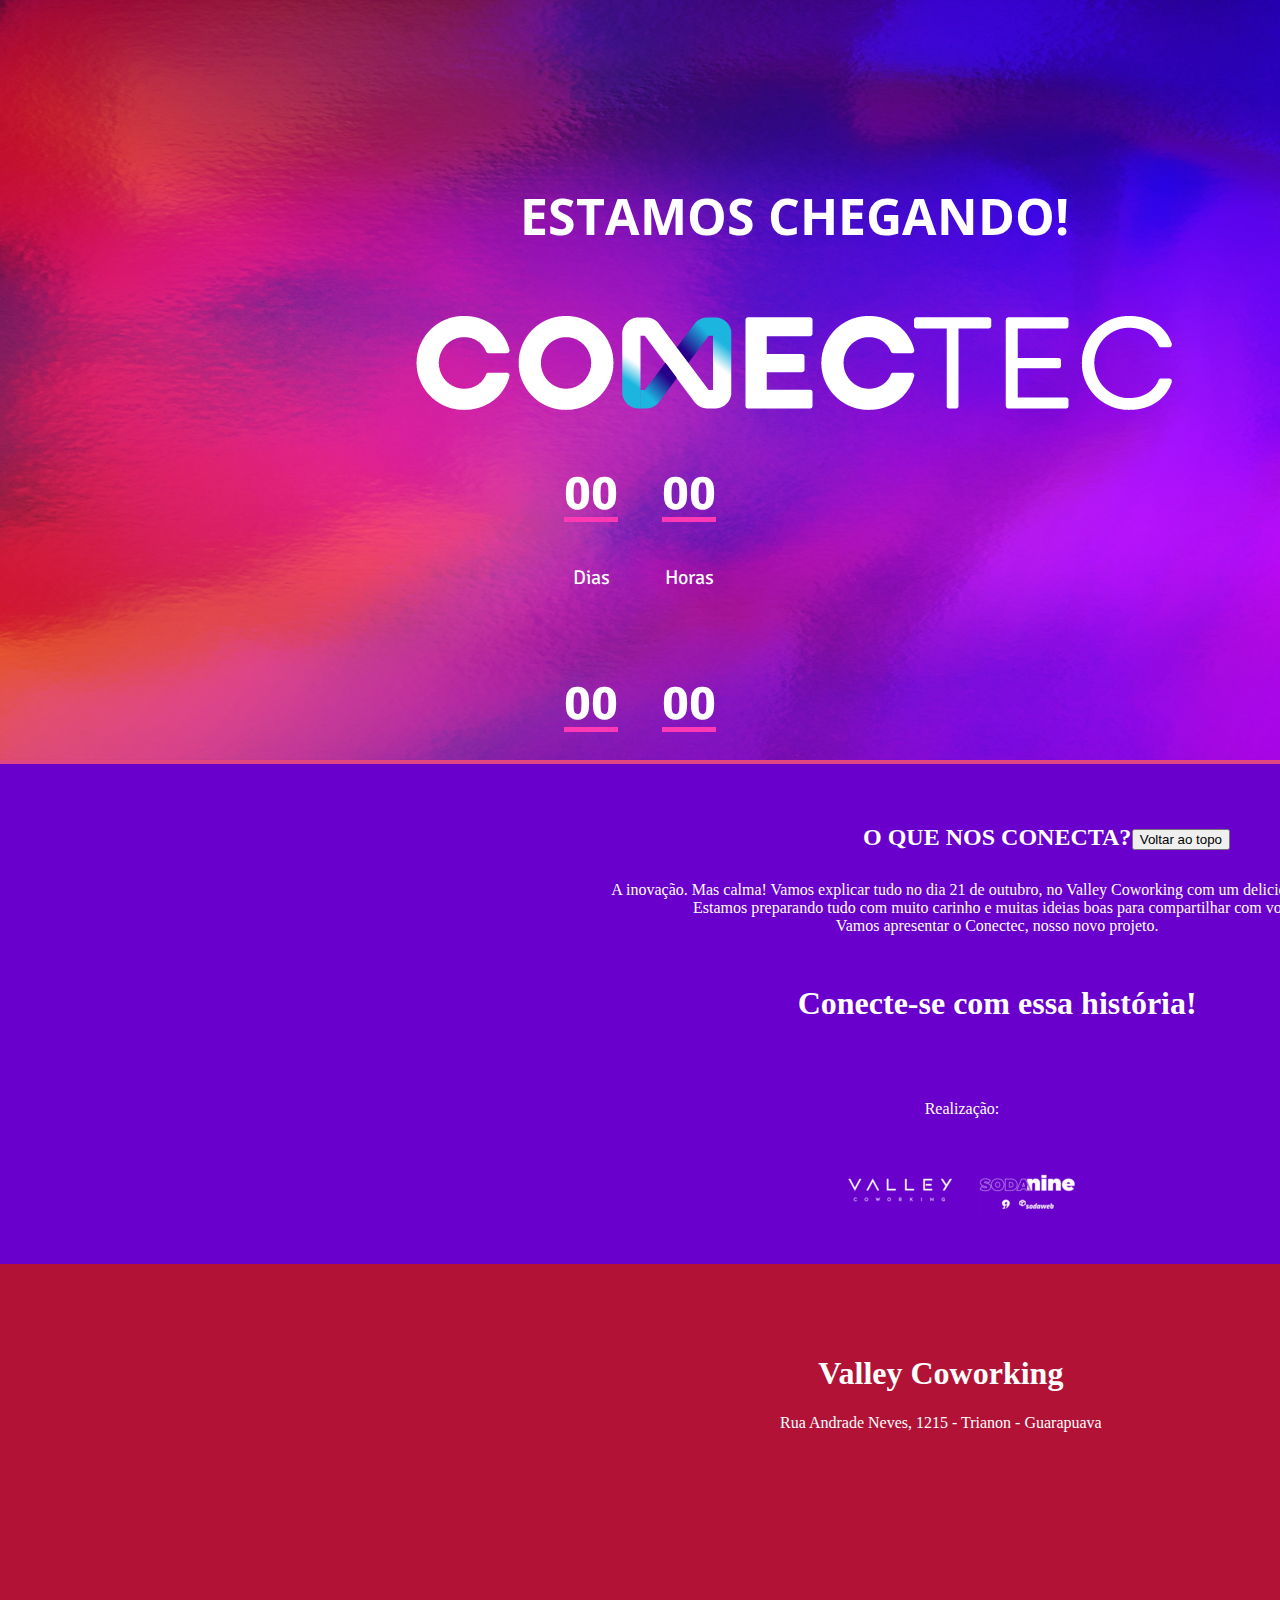
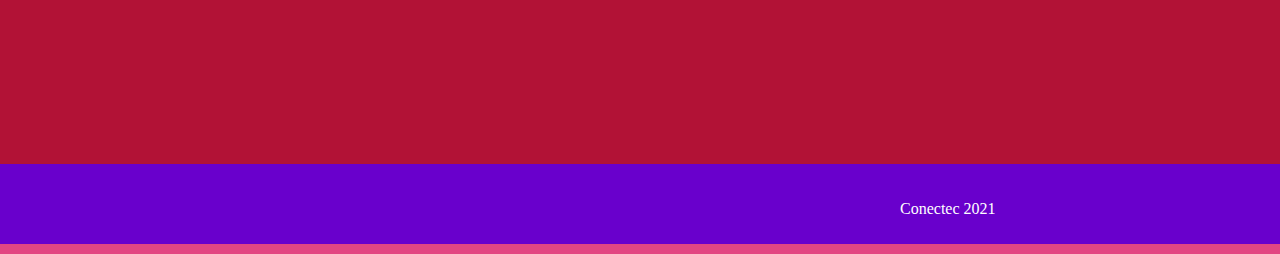
<file: index.html>
<!DOCTYPE html>
<html lang="en">
  <head>
    <meta charset="UTF-8" />
    <meta http-equiv="X-UA-Compatible" content="IE=edge" />
    <meta name="viewport" content="width=device-width, initial-scale=1.0" />
    <title>Conectec</title>
    <link rel="stylesheet" type="text/css" href="style.css" />
    <link
      href="https://cdn.jsdelivr.net/npm/bootstrap@5.2.0/dist/css/bootstrap.min.css"
      rel="stylesheet"
      integrity="sha384-gH2yIJqKdNHPEq0n4Mqa/HGKIhSkIHeL5AyhkYV8i59U5AR6csBvApHHNl/vI1Bx"
      crossorigin="anonymous"
    />
    <script src="js/index1.js"></script>

  </head>
  <body onload="document.body.style.opacity='1'">
    <nav>
      <div id="menu">
        <h6><a href="http://127.0.0.1:5500/index2.html"> Sobre nós</a></h6>
        <h6><a href="http://127.0.0.1:5500/index3.html"> Fale conosco</a></h6>
      </div>
    </nav>
    <section class="container1">
      <img id="fundo" src="img/fundo_horizontal.jpg" alt="" />

      <div id="text-center">
        <h2>ESTAMOS CHEGANDO!</h2>
        <img src="img/conectech_logo.png" alt="" />
      </div>
      <div id="countdown">
        <div>
          <h2>00</h2>
          <span>Dias</span>
        </div>
        <div>
          <h2>00</h2>
          <span>Horas</span>
        </div>
        <div>
          <h2>00</h2>
          <span>Min</span>
        </div>
        <div>
          <h2>00</h2>
          <span>Sec</span>
        </div>
      </div>
    </section>

    <section class="container2">
      <div id="text">
        <h2>O QUE NOS CONECTA?</h2>
        <p>
          A inovação. Mas calma! Vamos explicar tudo no dia 21 de outubro, no
          Valley Coworking com um delicioso café e muita <br />
          Estamos preparando tudo com muito carinho e muitas ideias boas para
          compartilhar com você! <br />Vamos apresentar o Conectec, nosso novo
          projeto.
        </p>
        <h1>Conecte-se com essa história!</h1>
      </div>

      <div id="Realization">
        <p>Realização:</p>
        <img src="img/logos-idea.png" alt="" />
      </div>
    </section>

    <section class="container3">
      <div id="address">
        <h1>Valley Coworking</h1>
        <p>Rua Andrade Neves, 1215 - Trianon - Guarapuava</p>
        <iframe
          src="https://www.google.com/maps/embed?pb=!1m14!1m8!1m3!1d14416.78662825471!2d-51.460431!3d-25.398227!3m2!1i1024!2i768!4f13.1!3m3!1m2!1s0x0%3A0x60a429953c5913fb!2sValley%20Coworking!5e0!3m2!1sen!2sbr!4v1658866449048!5m2!1sen!2sbr"
          width="100%"
          height="100%"
          style="border: 0"
          allowfullscreen=""
          loading="lazy"
          referrerpolicy="no-referrer-when-downgrade"
        ></iframe>
      </div>
    </section>

    <section class="baseboard">
      <div id="copyright">
        <p>Conectec 2021</p>
      </div>
    </section>
    <button id="back-to-top">Voltar ao topo</button>
  </body>
</html>
</file>
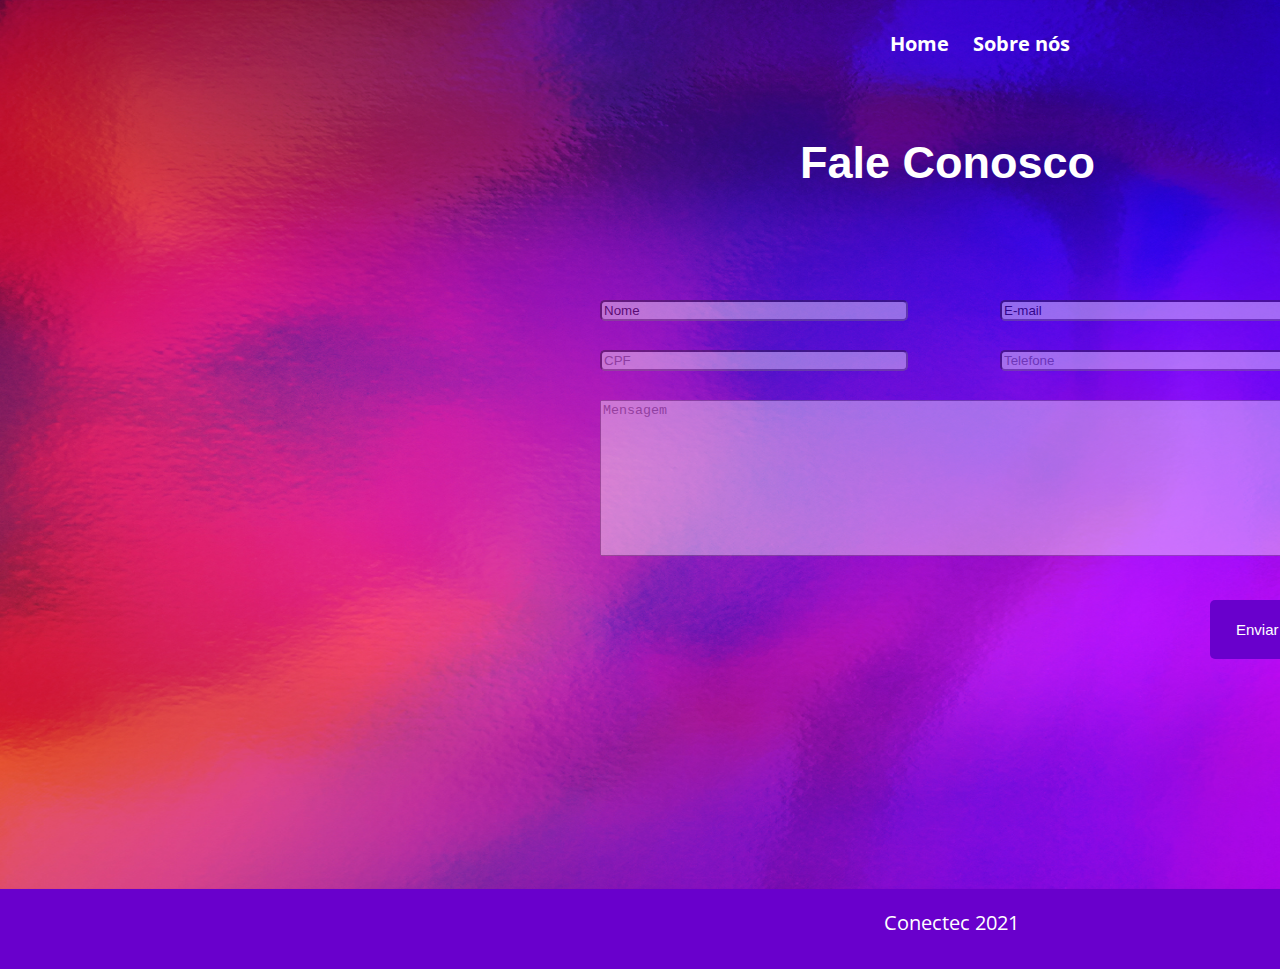
<file: Fale_conosco.html>
<!DOCTYPE html>
<html lang="en">
  <head>
    <meta charset="UTF-8" />
    <meta http-equiv="X-UA-Compatible" content="IE=edge" />
    <meta name="viewport" content="width=device-width, initial-scale=1.0" />
    <title>Fale Conosco</title>
    <link rel="stylesheet" href="style_Fale_Conosco.css" />
  </head>
  <body class="fadein" onload="document.body.style.opacity='1'">
    <nav>
      <div id="menu">
        <h6><a href="http://127.0.0.1:5500/index.html"> Home</a></h6>
        <h6><a href="http://127.0.0.1:5500/index2.html">Sobre nós</a></h6>
      </div>
    </nav>

    <div id="background">
      <img src="img/fundo_horizontal.jpg" alt="" />
    </div>
    <div id="text-center">
      <h2>Fale Conosco</h2>
    </div>
    <form class="form1">
      <div id="input1">
        <input type="text" name="Nome" placeholder="Nome" />
      </div>
      <div id="input2">
        <input type="email" name="email" placeholder="E-mail" />
      </div>
      <div id="input3">
        <input type="text" name="cpf" placeholder="CPF" />
      </div>
      <div id="input4">
        <input type="text" name="numero" placeholder="Telefone" />
      </div>
      <div id="text">
        <textarea
          name="mensagem"
          id=""
          cols="93"
          rows="10"
          placeholder="Mensagem"
        ></textarea>
      </div>
      <div id="button">
        <button type="submit" id="btn"><a href="http://127.0.0.1:5500/index.html"> Enviar</a></button>
      </div>
    </form>
    <section class="baseboard">
      <div id="copyright">
        <p>Conectec 2021</p>
      </div>
    </section>
  </body>
</html>
</file>
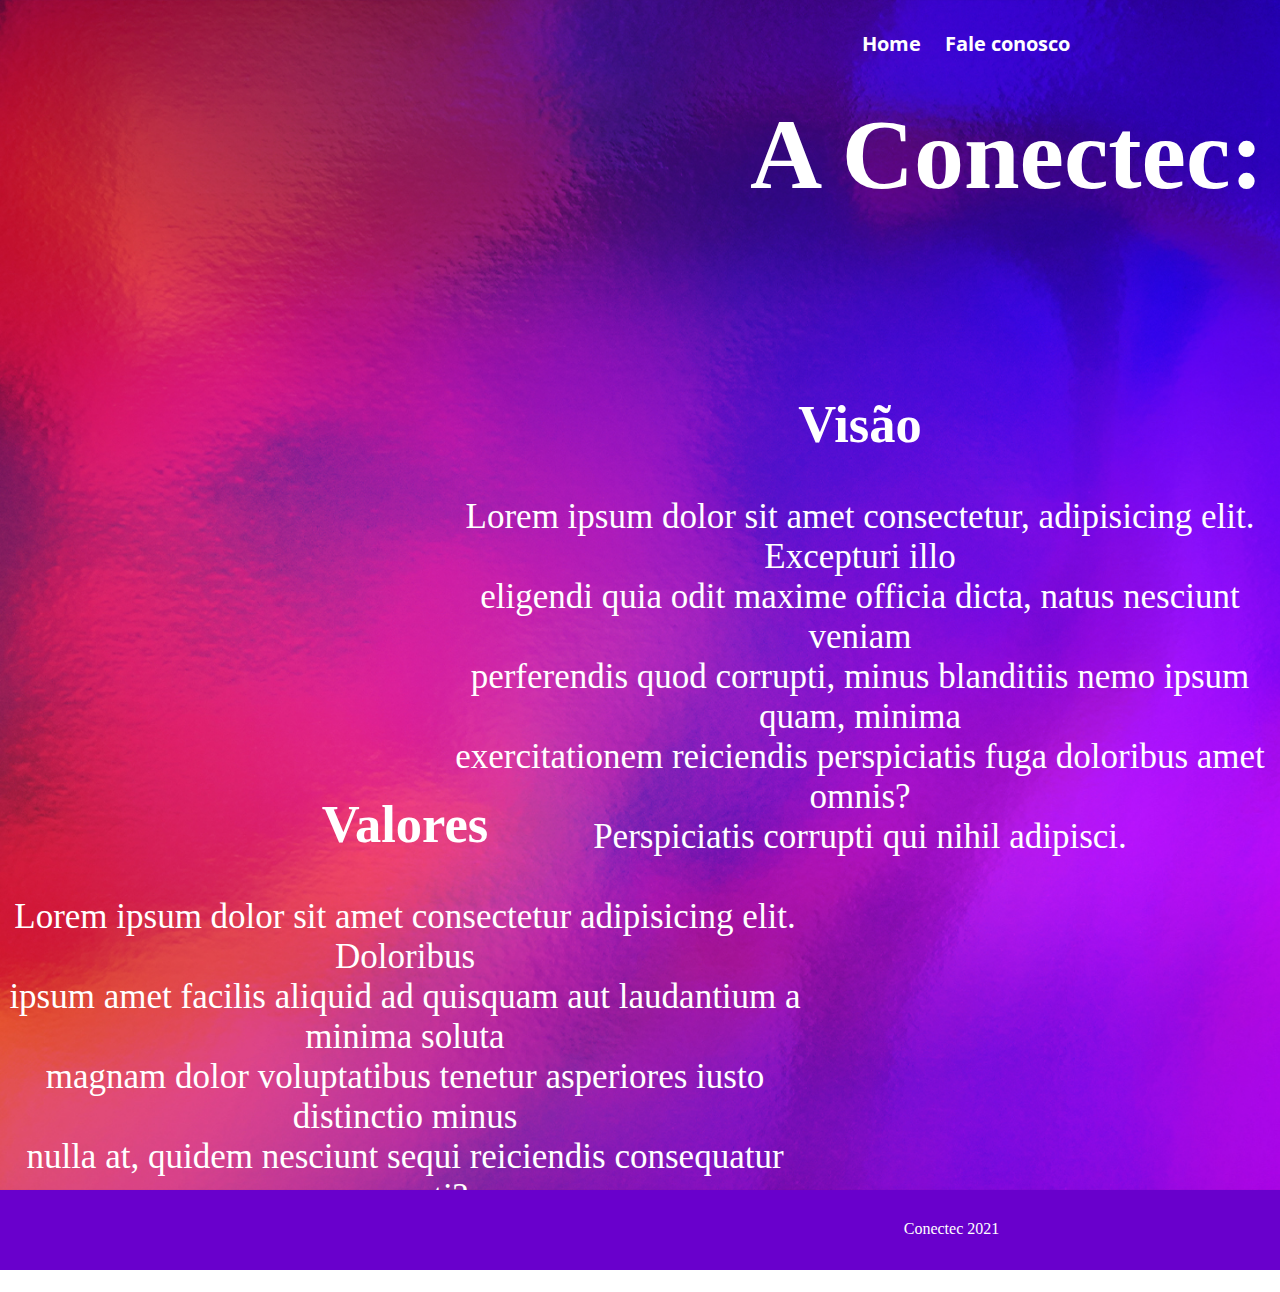
<file: index2.html>
<!DOCTYPE html>
<html lang="en">
  <head>
    <meta charset="UTF-8" />
    <meta http-equiv="X-UA-Compatible" content="IE=edge" />
    <meta name="viewport" content="width=device-width, initial-scale=1.0" />
    <title>Sobre nós</title>
    <link rel="stylesheet" href="style2.css" />
  </head>
  <body class="fadein" onload="document.body.style.opacity='1'">
    <nav>
        <div id="menu">
          <h6><a href="http://127.0.0.1:5500/index.html"> Home</a></h6>
          <h6><a href="http://127.0.0.1:5500/index3.html">Fale conosco</a></h6>
        </div>
      </nav>
    <section>
      <div id="background">
        <img src="img/fundo_horizontal.jpg" alt="" />
      </div>
      <div id="text-center">
        <h1>A Conectec:</h1>
      </div>
      <div id="text">
        <h2>Visão</h2>
        <p>
          Lorem ipsum dolor sit amet consectetur, adipisicing elit. Excepturi
          illo <br />
          eligendi quia odit maxime officia dicta, natus nesciunt veniam <br />
          perferendis quod corrupti, minus blanditiis nemo ipsum quam, minima
          <br />
          exercitationem reiciendis perspiciatis fuga doloribus amet omnis?
          <br />
          Perspiciatis corrupti qui nihil adipisci.
        </p>
      </div>
      <div id="text2">
        <h2>Valores</h2>
        <p>
          Lorem ipsum dolor sit amet consectetur adipisicing elit. Doloribus
          <br />
          ipsum amet facilis aliquid ad quisquam aut laudantium a minima soluta
          <br />
          magnam dolor voluptatibus tenetur asperiores iusto distinctio minus
          <br />
          nulla at, quidem nesciunt sequi reiciendis consequatur corrupti?
          <br />
          Repellendus tempora nostrum veniam.
        </p>
      </div>
    </section>
    <section class="baseboard">
      <div id="copyright">
        <p>Conectec 2021</p>
      </div>
    </section>
  </body>
</html>
</file>
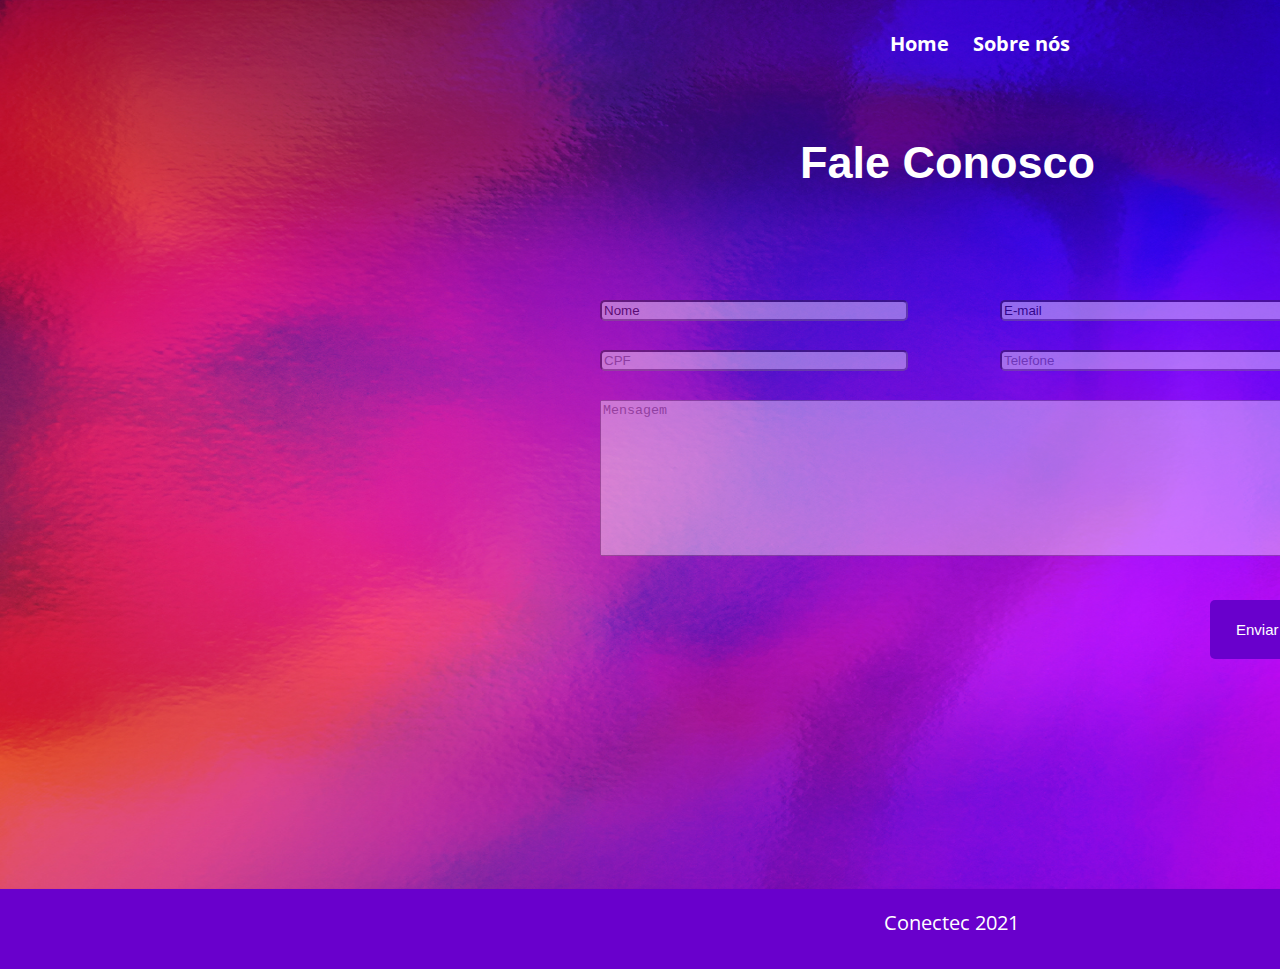
<file: index3.html>
<!DOCTYPE html>
<html lang="en">
  <head>
    <meta charset="UTF-8" />
    <meta http-equiv="X-UA-Compatible" content="IE=edge" />
    <meta name="viewport" content="width=device-width, initial-scale=1.0" />
    <title>Fale Conosco</title>
    <link rel="stylesheet" href="style3.css" />
  </head>
  <body class="fadein" onload="document.body.style.opacity='1'">
    <nav>
      <div id="menu">
        <h6><a href="http://127.0.0.1:5500/index.html"> Home</a></h6>
        <h6><a href="http://127.0.0.1:5500/index2.html">Sobre nós</a></h6>
      </div>
    </nav>

    <div id="background">
      <img src="img/fundo_horizontal.jpg" alt="" />
    </div>
    <div id="text-center">
      <h2>Fale Conosco</h2>
    </div>
    <form class="form1">
      <div id="input1">
        <input type="text" name="Nome" placeholder="Nome" />
      </div>
      <div id="input2">
        <input type="email" name="email" placeholder="E-mail" />
      </div>
      <div id="input3">
        <input type="text" name="cpf" placeholder="CPF" />
      </div>
      <div id="input4">
        <input type="text" name="numero" placeholder="Telefone" />
      </div>
      <div id="text">
        <textarea
          name="mensagem"
          id=""
          cols="93"
          rows="10"
          placeholder="Mensagem"
        ></textarea>
      </div>
      <div id="button">
        <button type="submit" id="btn"><a href="http://127.0.0.1:5500/index.html"> Enviar</a></button>
      </div>
    </form>
    <section class="baseboard">
      <div id="copyright">
        <p>Conectec 2021</p>
      </div>
    </section>
  </body>
</html>
</file>
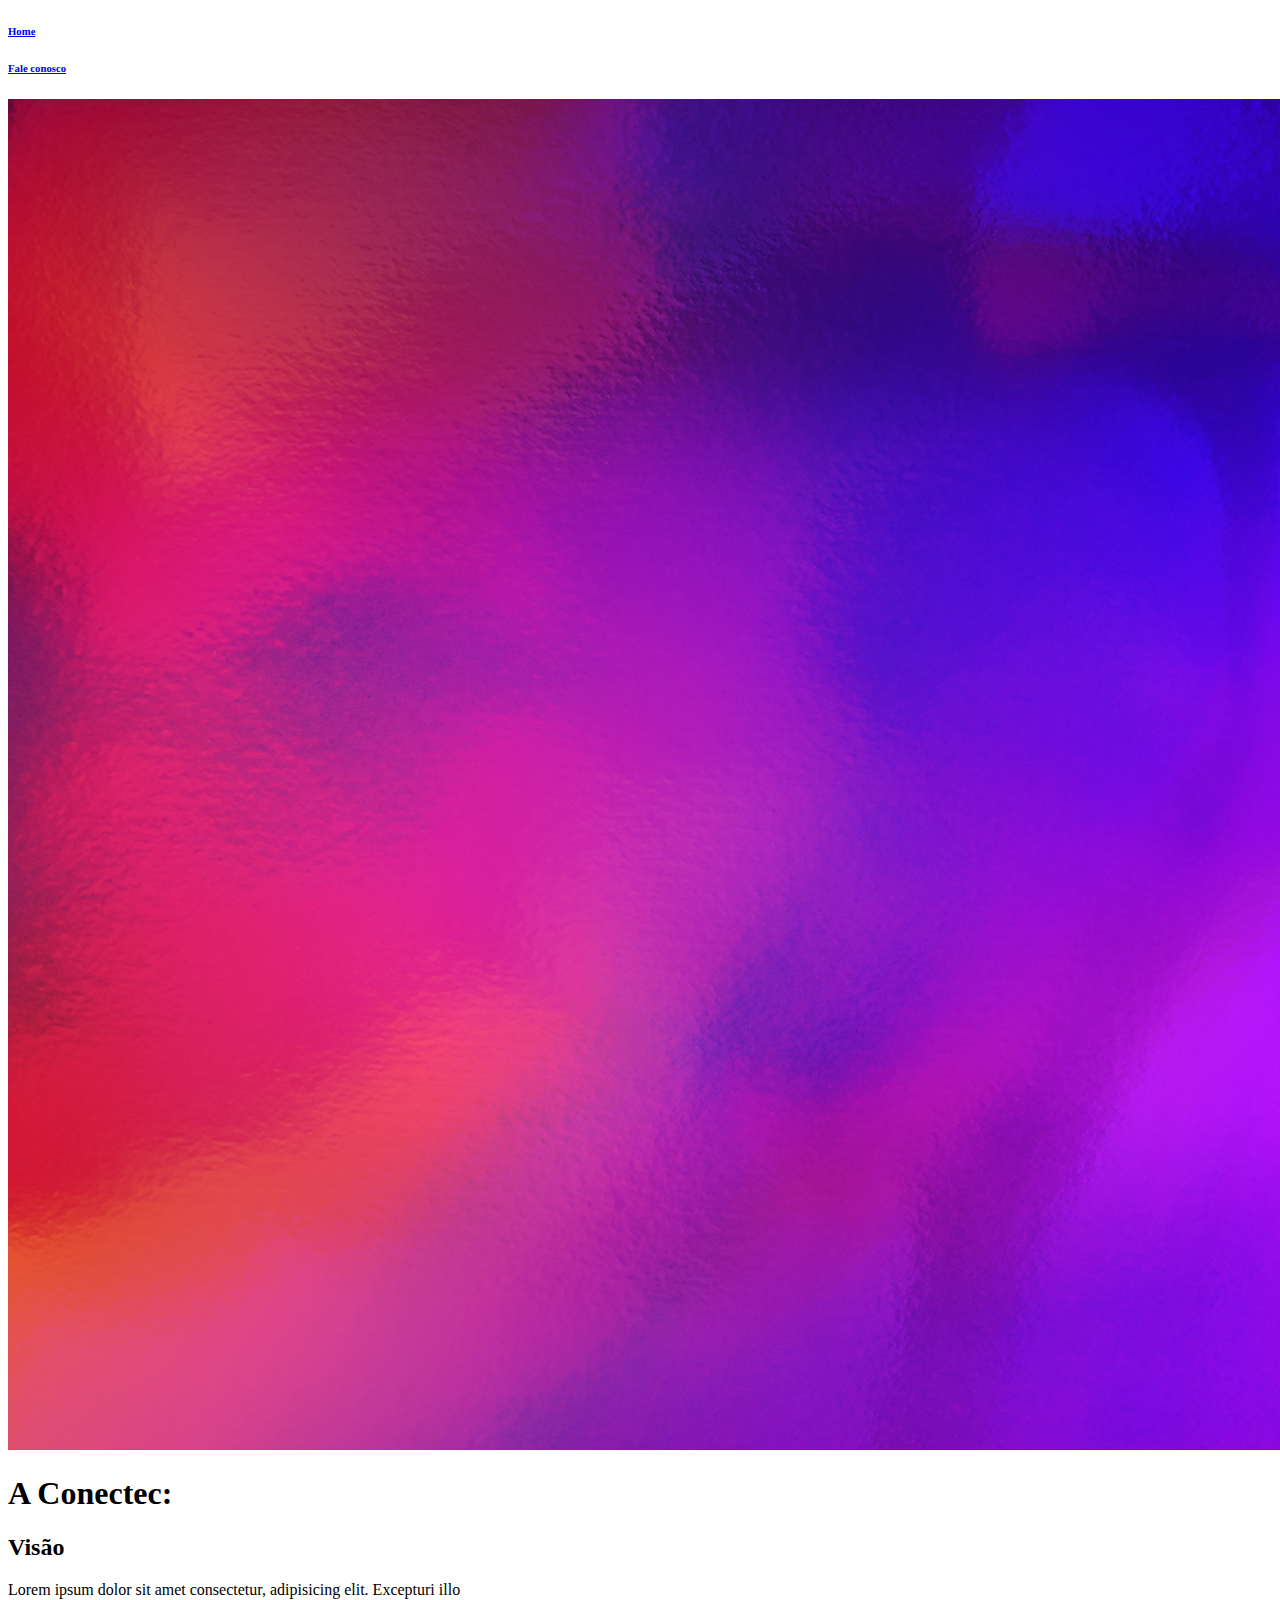
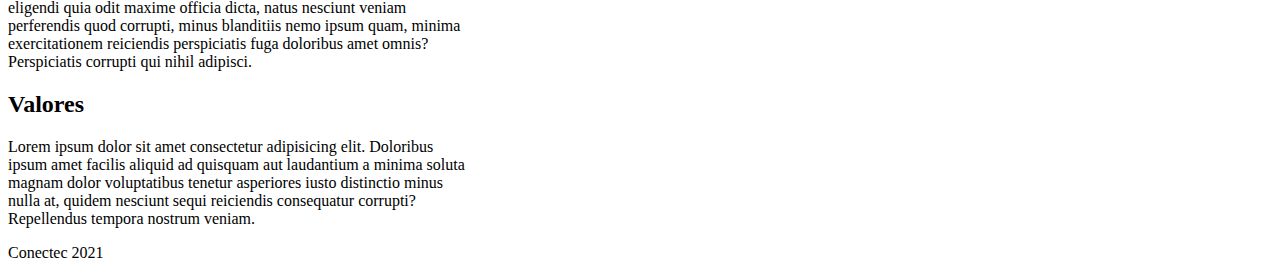
<file: Sobre_nos.html>
<!DOCTYPE html>
<html lang="en">
  <head>
    <meta charset="UTF-8" />
    <meta http-equiv="X-UA-Compatible" content="IE=edge" />
    <meta name="viewport" content="width=device-width, initial-scale=1.0" />
    <title>Sobre nós</title>
    <link rel="stylesheet" href="Sobre_nos.html" />
  </head>
  <body class="fadein" onload="document.body.style.opacity='1'">
    <nav>
        <div id="menu">
          <h6><a href="http://127.0.0.1:5500/index.html"> Home</a></h6>
          <h6><a href="http://127.0.0.1:5500/index3.html">Fale conosco</a></h6>
        </div>
      </nav>
    <section>
      <div id="background">
        <img src="img/fundo_horizontal.jpg" alt="" />
      </div>
      <div id="text-center">
        <h1>A Conectec:</h1>
      </div>
      <div id="text">
        <h2>Visão</h2>
        <p>
          Lorem ipsum dolor sit amet consectetur, adipisicing elit. Excepturi
          illo <br />
          eligendi quia odit maxime officia dicta, natus nesciunt veniam <br />
          perferendis quod corrupti, minus blanditiis nemo ipsum quam, minima
          <br />
          exercitationem reiciendis perspiciatis fuga doloribus amet omnis?
          <br />
          Perspiciatis corrupti qui nihil adipisci.
        </p>
      </div>
      <div id="text2">
        <h2>Valores</h2>
        <p>
          Lorem ipsum dolor sit amet consectetur adipisicing elit. Doloribus
          <br />
          ipsum amet facilis aliquid ad quisquam aut laudantium a minima soluta
          <br />
          magnam dolor voluptatibus tenetur asperiores iusto distinctio minus
          <br />
          nulla at, quidem nesciunt sequi reiciendis consequatur corrupti?
          <br />
          Repellendus tempora nostrum veniam.
        </p>
      </div>
    </section>
    <section class="baseboard">
      <div id="copyright">
        <p>Conectec 2021</p>
      </div>
    </section>
  </body>
</html>
</file>
<file: style.css>
@import url("https://fonts.googleapis.com/css2?family=Open+Sans:wght@500&display=swap");
@import url("https://fonts.googleapis.com/css2?family=Oxygen&family=Signika+Negative:wght@300&display=swap");
body {
  padding: 0;
  margin: 0;
  background-color: rgb(226, 70, 130);
  opacity: 0;
  transition: opacity 2s;
  -webkit-transition: opacity 2s; /* Safari */
}

#fundo {
  background-image: url(img/fundo_horizontal.jpg);
  background-repeat: no-repeat;
  height: 760px;
  width: 1903px;
  background: fixed;
}
#text-center {
  position: absolute;
  text-align: center;
  left: 29%;
  top: 120px;
}

#text-center img {
  margin: 25px;
}
#text-center h2 {
  font-size: 50px;
  font-family: "Open Sans", sans-serif;
  color: white;
}

#countdown {
  color: white;
  text-align: center;
  top: 380px;
  position: absolute;
  right: 500px;
  left: 500px;
  font-size: 20px;
  font-family: "Oxygen", sans-serif;
  font-family: "Signika Negative", sans-serif;
  background: fixed;
}

div {
  display: inline-block;
  padding: 20px;
}

#countdown h2 {
  text-decoration: underline;
  text-underline-offset: 0.5rem;
  text-decoration-color: rgb(255, 56, 179);
  font-size: 50px;
}

.container2 {
  background-color: rgb(105, 0, 204);
  position: absolute;
  width: 1903px;
  height: 500px;
}

#text {
  text-align: center;
  color: white;
  margin: right 50px;
  margin: left 20px;
  position: absolute;
  right: 500px;
  margin-block-start: 20px;
}

#text h2 {
  margin-bottom: 30px;
}

#text p {
  margin-bottom: 50px;
}

#Realization p {
  color: white;
}

#Realization {
  text-align: center;
  margin-block-start: 300px;
  margin-block-end: 0px;
  margin-left: 815px;
  position: absolute;
}

.container3 {
  background-color: #b21236;
  width: 1903px;
  height: 500px;
  position: absolute;
  margin-top: 500px;
}

#address {
  text-align: center;
  color: white;
  margin-left: 760px;
  margin-top: 50px;
}

.baseboard {
  background-color: rgb(105, 0, 204);
  position: absolute;
  width: 1903px;
  height: 80px;
  margin-top: 1000px;
}

#copyright p {
  color: white;
  margin-left: 880px;
}

#menu {
  margin: 0px;
  padding: 0px;
  margin-left: 1500px;
  margin-top: 30px;
  position: absolute;
  background-color: transparent;
  border: none;
  font-family: 'Open Sans', sans-serif;
}

#menu h6 {
  display: inline-block;
  padding: 50px;
  color: white;
  right: 500px;
  text-decoration: none;
  padding: 10px;
}

#menu h6 a {
  text-decoration: none;
  color: white;
  font-size: 20px;
}

#menu :hover {
  background-color: rgb(105, 0, 204);
  transition: 1s;
  margin-bottom: 5px;
  border-radius: 30px;
}

#back-to-top {
  position: fixed;
  bottom: 50px;
  right: 50px;
}
</file>
<file: style_Fale_Conosco.css>
@import url('https://fonts.googleapis.com/css2?family=Open+Sans&display=swap'); 
body {
  margin: 0;
  padding: 0;
  opacity: 0;
  transition: opacity 2s;
  -webkit-transition: opacity 2s; /* Safari */
}


#background img {
  background: fixed;
  height: 889px;
  width: 1903px;
  margin: 0;
  padding: 0;
}

input {
  box-shadow: none;
  outline: 0;
  border-radius: 5px;
  opacity: 0.4;
  width: 300px;
}

#input1 ::placeholder {
  text-decoration: none;
  text-decoration-style: none;
  color: black;
}

#input1 {
  top: 300px;
  position: absolute;
  left: 600px;
}

#text-center {
  position: absolute;
  top: 100px;
  color: white;
  font-size: 30px;
  font-family: Verdana, Geneva, Tahoma, sans-serif;
  left: 800px;
}

#input2 ::placeholder {
  color: black;
  text-decoration: none;
  text-decoration-style: none;
}

#input2 {
  top: 300px;
  position: absolute;
  left: 1000px;
}

#input3 {
  top: 350px;
  position: absolute;
  left: 600px;
}

#input4 {
  top: 350px;
  position: absolute;
  left: 1000px;
}

#text {
  top: 400px;
  position: absolute;
  left: 600px;
  opacity: 0.4;
}

#button {
  position: absolute;
  top: 600px;
  left: 1210px;
  padding: 20px;
  border: none;
  background-color: rgb(105, 0, 204);
  border-radius: 5px;
}

#btn {
    text-decoration: none;
    background-color: rgb(105, 0, 204);
    border: none;
    font-size: 15px;
    color: white;
}

.baseboard{
    background-color: rgb(105, 0, 204);
    position: absolute;
    width: 1903px;
    height: 80px;
    top: 889px;
}

#copyright{
    color: white;
    text-align: center;
    font-size: 20px;
    font-family: 'Open Sans', sans-serif;
    
}

#menu a {
    text-decoration: none;
    color: black;
  }
  
  #menu {
    background-color: transparent;
    position: absolute;
    margin-top: 30px;
    right: 200px;
    font-family: 'Open Sans', sans-serif;
    
  }
  
  #menu h6{
      display: inline;
      font-size: 20px;
      color: white;
      padding: 10px;
  
  }
  
  #menu a{
      color: white;
  }
  
  #menu :hover{
      background-color: rgb(105, 0, 204);
    transition: 1s;
    margin-bottom: 5px;
    border-radius: 30px;
  
  }
  a{
    color: white;
    text-decoration: none;
  }
</file>
<file: style2.css>
@import url('https://fonts.googleapis.com/css2?family=Open+Sans&display=swap');
body {
  margin: 0;
  padding: 0;
  opacity: 0;
  transition: opacity 2s;
  -webkit-transition: opacity 2s; /* Safari */
}

#background img {
  width: 1903px;
}

#text-center {
  background-color: transparent;
  text-align: center;
  top: 30px;
  position: absolute;
  color: white;
  font-size: 50px;
  margin-left: 750px;
}

#text {
  text-align: center;
  position: absolute;
  top: 350px;
  color: white;
  font-size: 35px;
  left: 440px;
}

#text h2 {
  
}

#text2 {
  position: absolute;
  color: white;
  text-align: center;
  top: 750px;
  font-size: 35px;
  right: 470px;
}

#text2 h2 {
 
}

.baseboard {
  background-color: rgb(105, 0, 204);
  height: 80px;
  position: absolute;
  top: 1190px;
  width: 1903px;
}
#copyright {
  color: white;
  text-align: center;
  margin-top: 30px;
}

#menu a {
  text-decoration: none;
  color: black;
}

#menu {
  background-color: transparent;
  position: absolute;
  margin-top: 30px;
  right: 200px;
  font-family: 'Open Sans', sans-serif;
  
}

#menu h6{
    display: inline;
    font-size: 20px;
    color: white;
    padding: 10px;

}

#menu a{
    color: white;
}

#menu :hover{
    background-color: rgb(105, 0, 204);
  transition: 1s;
  margin-bottom: 5px;
  border-radius: 30px;

}
</file>
<file: style3.css>
@import url('https://fonts.googleapis.com/css2?family=Open+Sans&display=swap'); 
body {
  margin: 0;
  padding: 0;
  opacity: 0;
  transition: opacity 2s;
  -webkit-transition: opacity 2s; /* Safari */
}


#background img {
  background: fixed;
  height: 889px;
  width: 1903px;
  margin: 0;
  padding: 0;
}

input {
  box-shadow: none;
  outline: 0;
  border-radius: 5px;
  opacity: 0.4;
  width: 300px;
}

#input1 ::placeholder {
  text-decoration: none;
  text-decoration-style: none;
  color: black;
}

#input1 {
  top: 300px;
  position: absolute;
  left: 600px;
}

#text-center {
  position: absolute;
  top: 100px;
  color: white;
  font-size: 30px;
  font-family: Verdana, Geneva, Tahoma, sans-serif;
  left: 800px;
}

#input2 ::placeholder {
  color: black;
  text-decoration: none;
  text-decoration-style: none;
}

#input2 {
  top: 300px;
  position: absolute;
  left: 1000px;
}

#input3 {
  top: 350px;
  position: absolute;
  left: 600px;
}

#input4 {
  top: 350px;
  position: absolute;
  left: 1000px;
}

#text {
  top: 400px;
  position: absolute;
  left: 600px;
  opacity: 0.4;
}

#button {
  position: absolute;
  top: 600px;
  left: 1210px;
  padding: 20px;
  border: none;
  background-color: rgb(105, 0, 204);
  border-radius: 5px;
}

#btn {
    text-decoration: none;
    background-color: rgb(105, 0, 204);
    border: none;
    font-size: 15px;
    color: white;
}

.baseboard{
    background-color: rgb(105, 0, 204);
    position: absolute;
    width: 1903px;
    height: 80px;
    top: 889px;
}

#copyright{
    color: white;
    text-align: center;
    font-size: 20px;
    font-family: 'Open Sans', sans-serif;
    
}

#menu a {
    text-decoration: none;
    color: black;
  }
  
  #menu {
    background-color: transparent;
    position: absolute;
    margin-top: 30px;
    right: 200px;
    font-family: 'Open Sans', sans-serif;
    
  }
  
  #menu h6{
      display: inline;
      font-size: 20px;
      color: white;
      padding: 10px;
  
  }
  
  #menu a{
      color: white;
  }
  
  #menu :hover{
      background-color: rgb(105, 0, 204);
    transition: 1s;
    margin-bottom: 5px;
    border-radius: 30px;
  
  }
  a{
    color: white;
    text-decoration: none;
  }
</file>
